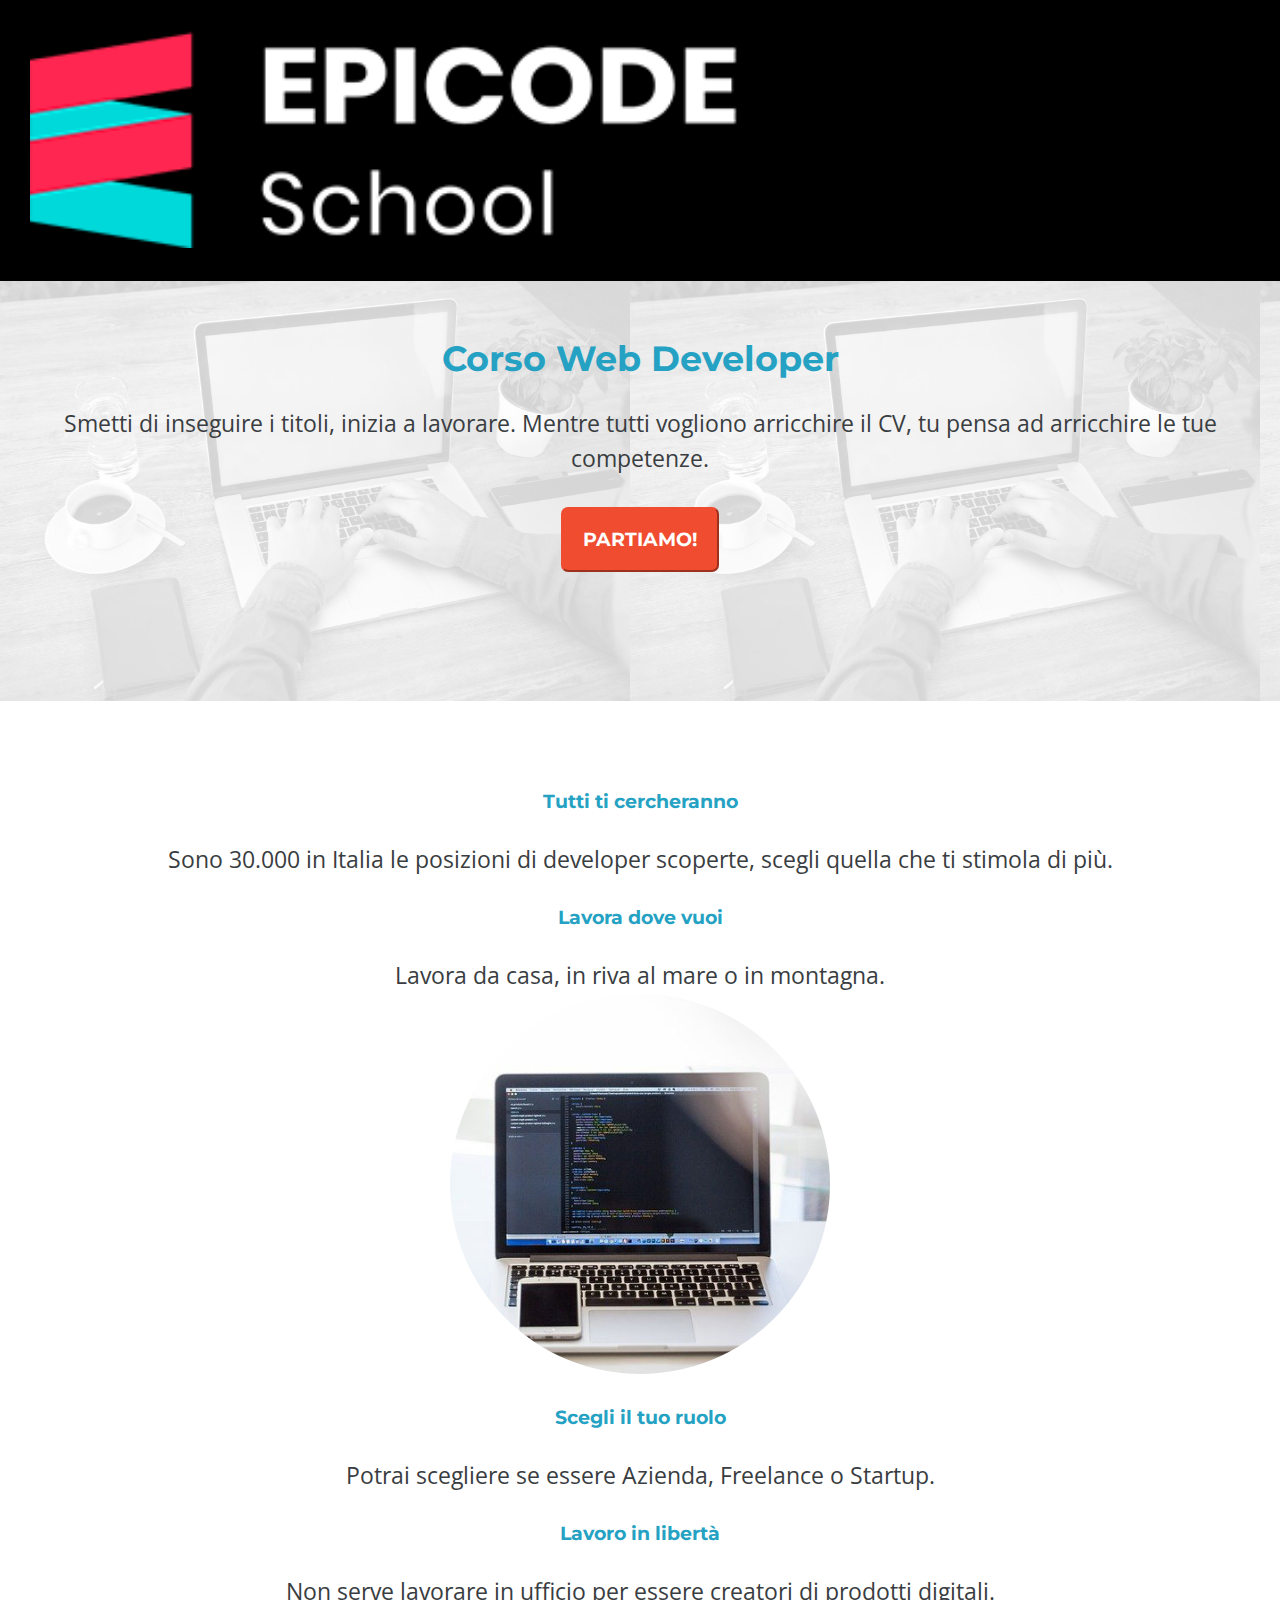
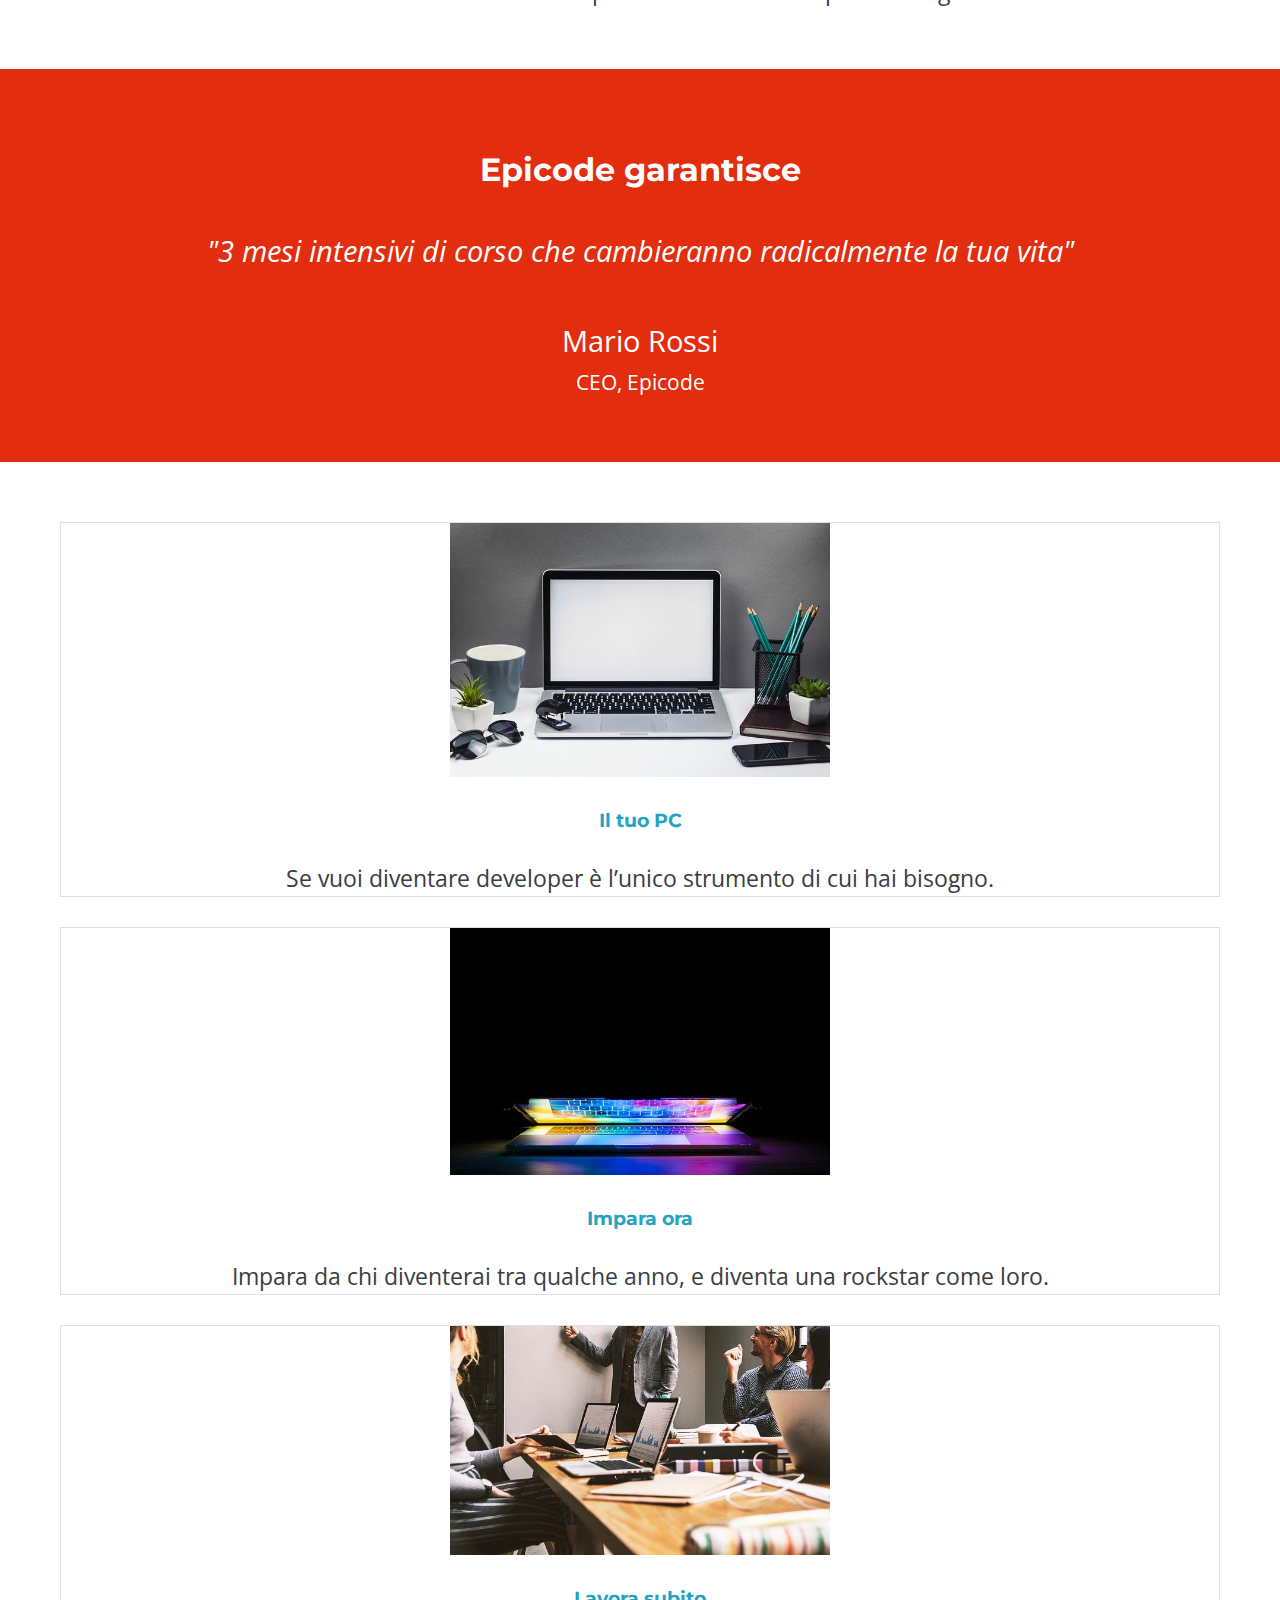
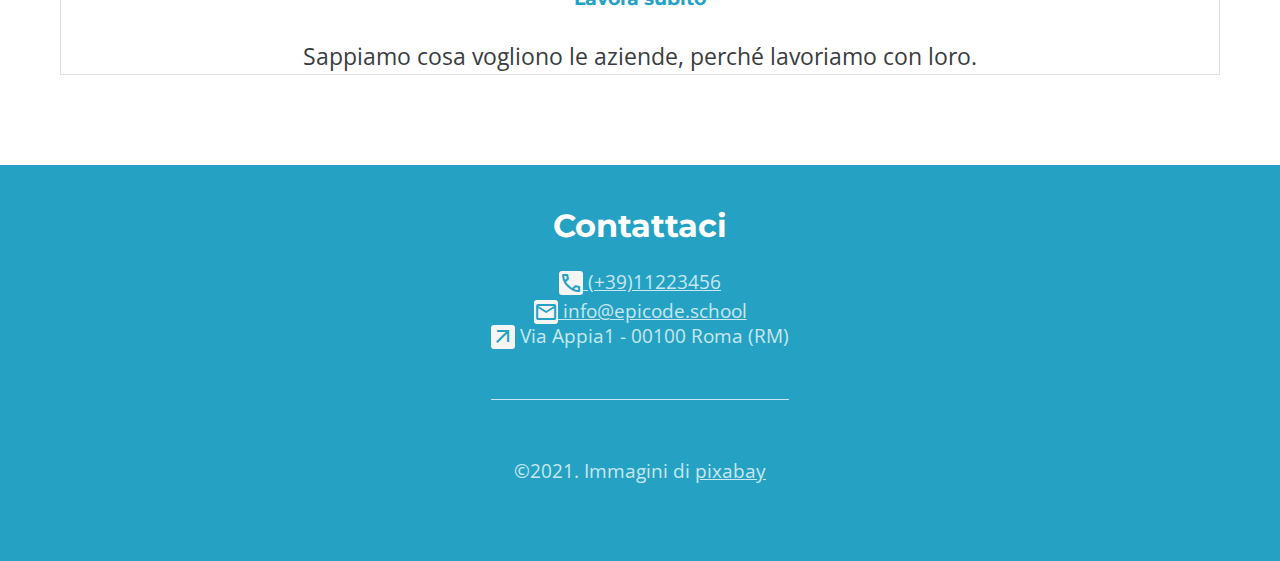
<file: index.html>
<!DOCTYPE html>
<html lang="it">
  <head>
    <meta charset="UTF-8" />
    <meta name="viewport" content="width=device-width, initial-scale=1.0" />
    <meta
      name="description"
      content="Da zero a Epicode con i corsi completi per diventare uno sviluppatore professionista in 3 mesi."
    />
    <title>Corso Web Developer - Epicode school</title>
    <link
      rel="stylesheet"
      href="https://fonts.googleapis.com/css2?family=Material+Symbols+Outlined:opsz,wght,FILL,GRAD@24,400,0,0"
    />
    <link
      rel="stylesheet"
      href="https://fonts.googleapis.com/css2?family=Material+Symbols+Outlined:opsz,wght,FILL,GRAD@24,400,0,0"
    />
    <link
      rel="stylesheet"
      href="https://fonts.googleapis.com/css2?family=Material+Symbols+Outlined:opsz,wght,FILL,GRAD@24,400,0,0"
    />
    <link rel="stylesheet" href="/Esercizio/css/style.css" />
  </head>
  <body>
    <header>
      <div id="logo">
        <img
          class="logo"
          src="./Esercizio/images/logo.png"
          alt="Logo Epicode"
        />
      </div>
    </header>
    <main>
      <section id="section1">
        <h1 id="title">Corso Web Developer</h1>
        <p>
          Smetti di inseguire i titoli, inizia a lavorare. Mentre tutti vogliono
          arricchire il CV, tu pensa ad arricchire le tue competenze.
        </p>
        <a href="#footer"
          ><input class="button" type="button" value="PARTIAMO!"
        /></a>
      </section>
      <section id="section2">
        <div>
          <h2>Tutti ti cercheranno</h2>
          <p>
            Sono 30.000 in Italia le posizioni di developer scoperte, scegli
            quella che ti stimola di più.
          </p>
          <h2>Lavora dove vuoi</h2>
          <p>Lavora da casa, in riva al mare o in montagna.</p>
          <img
            class="notebook"
            src="/Esercizio/images/notebook.jpg"
            alt="notebook"
          />
          <h2>Scegli il tuo ruolo</h2>
          <p>Potrai scegliere se essere Azienda, Freelance o Startup.</p>
          <h2>Lavoro in libertà</h2>
          <p>
            Non serve lavorare in ufficio per essere creatori di prodotti
            digitali.
          </p>
        </div>
      </section>
      <section id="section3">
        <h2>Epicode garantisce</h2>
        <blockquote>
          <p>
            "3 mesi intensivi di corso che cambieranno radicalmente la tua vita"
          </p>
        </blockquote>
        <p>Mario Rossi</p>
        <p class="p1">CEO, Epicode</p>
      </section>
      <section id="section4">
        <div class="card">
          <img class="pcimage" src="/Esercizio/images/foto1.jpg" alt="pc1" />
          <h2>Il tuo PC</h2>
          <p>
            Se vuoi diventare developer è l’unico strumento di cui hai bisogno.
          </p>
        </div>
        <div class="card">
          <img class="pcimage" src="/Esercizio/images/foto2.jpg" alt="pc2" />
          <h2>Impara ora</h2>
          <p>
            Impara da chi diventerai tra qualche anno, e diventa una rockstar
            come loro.
          </p>
        </div>
        <div class="card">
          <img class="pcimage" src="/Esercizio/images/foto3.jpg" alt="pc3" />
          <h2>Lavora subito</h2>
          <p>Sappiamo cosa vogliono le aziende, perché lavoriamo con loro.</p>
        </div>
      </section>
    </main>
    <footer>
      <h2>Contattaci</h2>
      <div id="footer">
        <a class="links" href="tel:+11223456"
          ><span class="material-symbols-outlined"> call </span>
          (+39)11223456</a
        >
        <a class="links" href="mailto:info@epicode.school"
          ><span class="material-symbols-outlined"> mail </span>
          info@epicode.school</a
        >
        <p class="linea">
          <span class="material-symbols-outlined"> arrow_outward </span> Via
          Appia1 - 00100 Roma (RM)
        </p>
        <p class="p1">
          &copy;2021. Immagini di
          <a class="p1" href="http://pixabay.com/it/" target="_blank"
            >pixabay</a
          >
        </p>
      </div>
    </footer>
  </body>
</html>
</file>
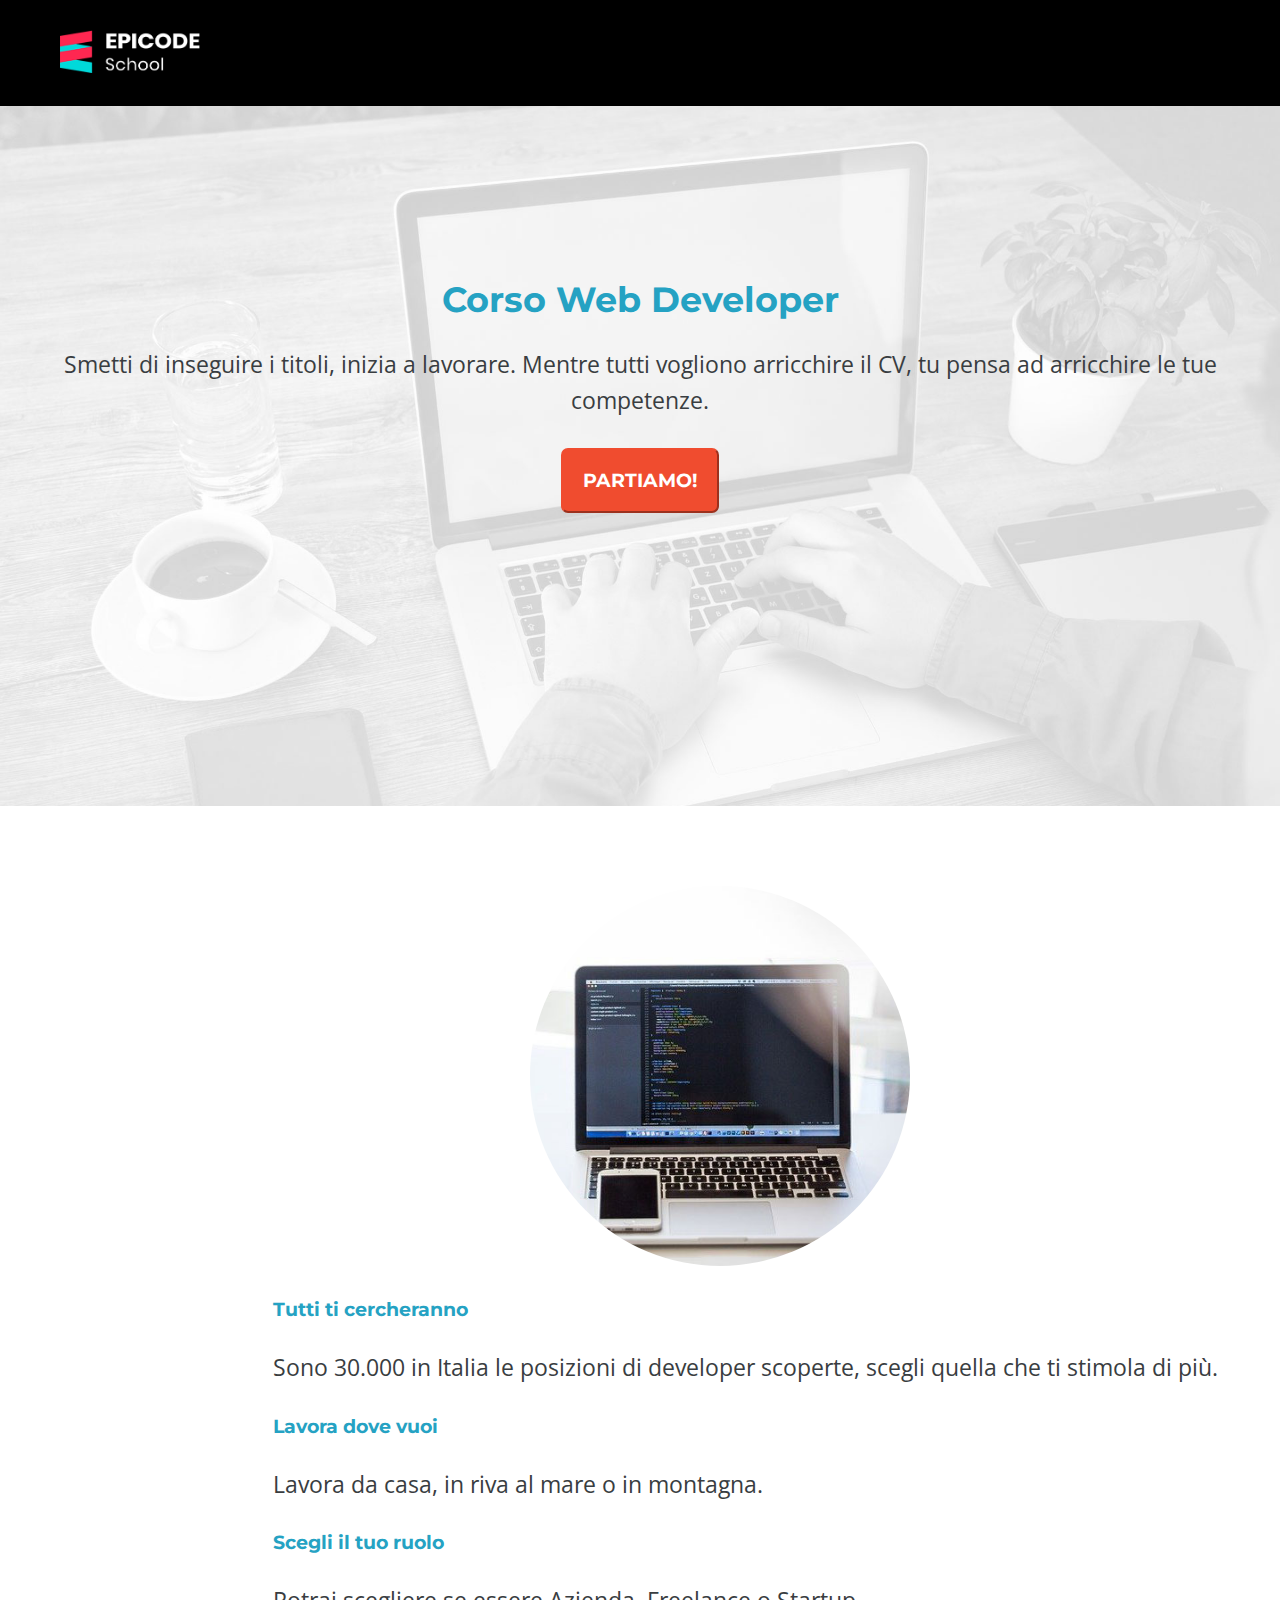
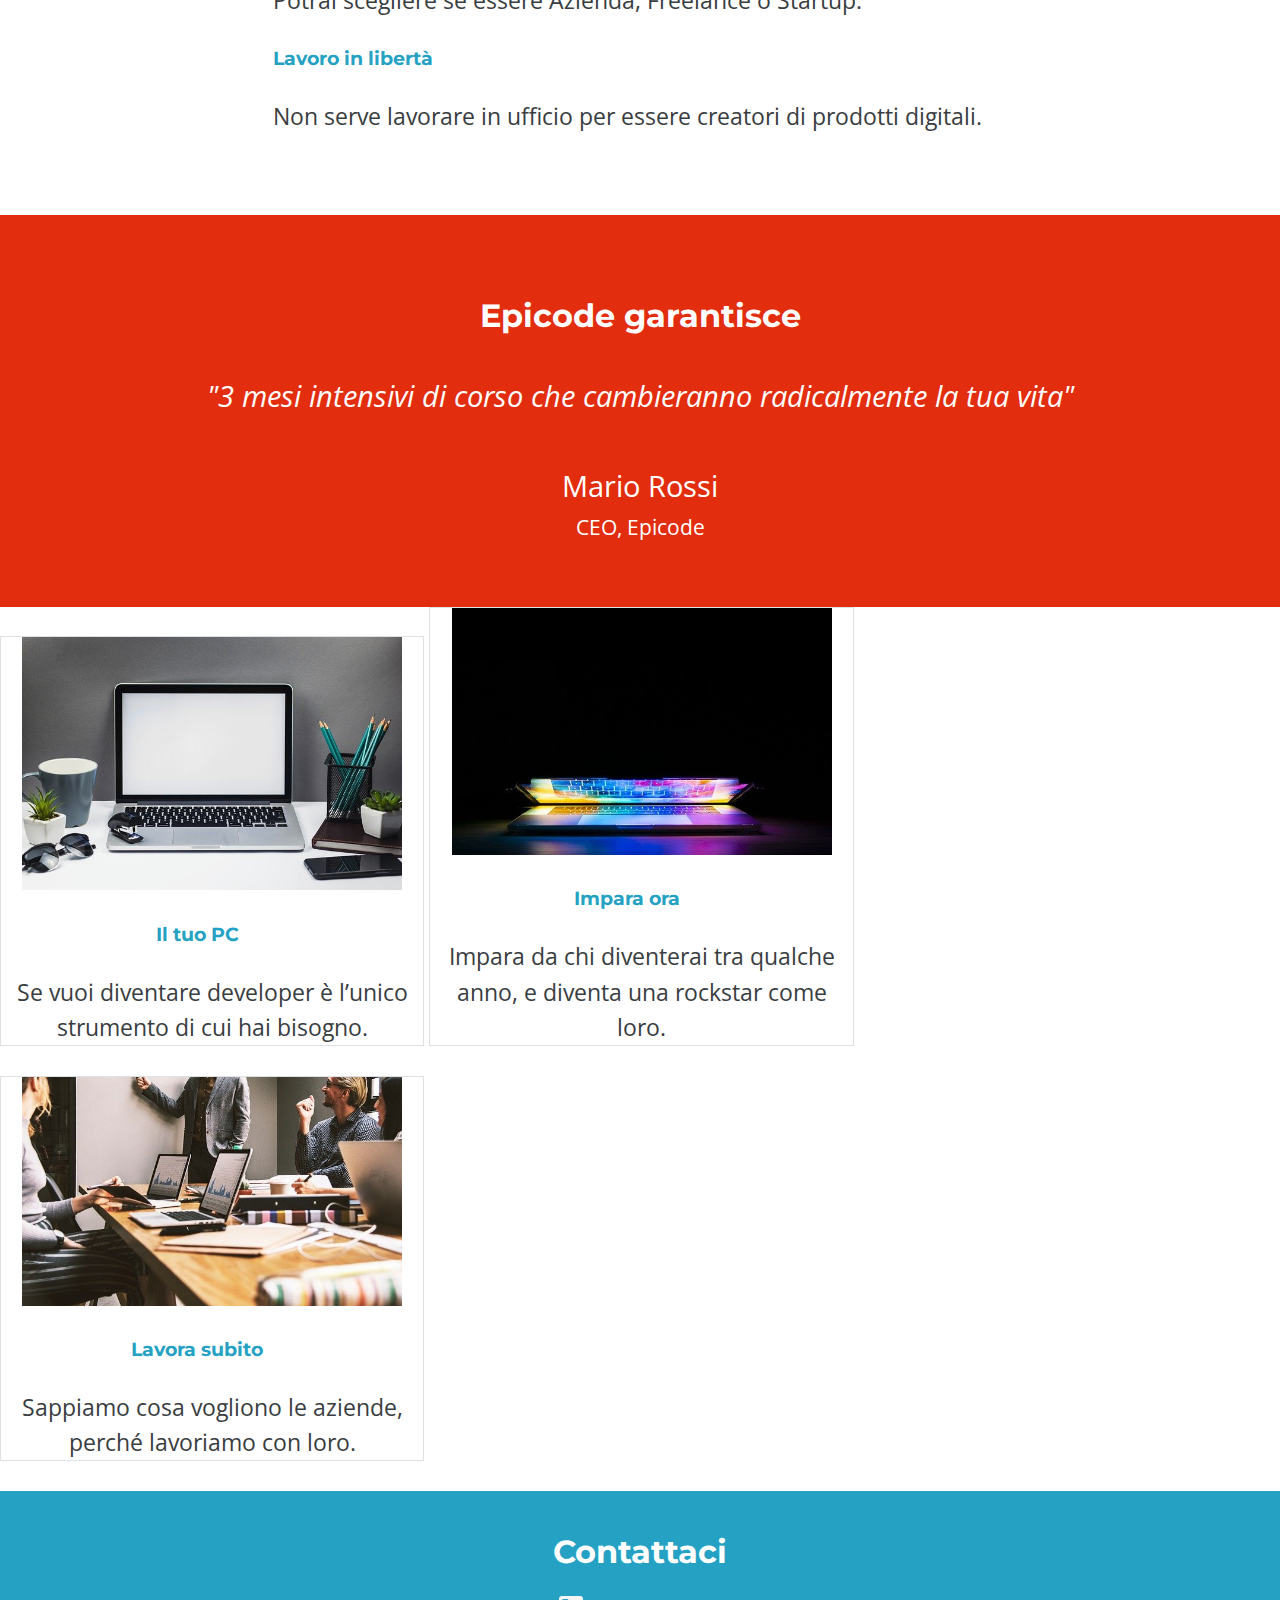
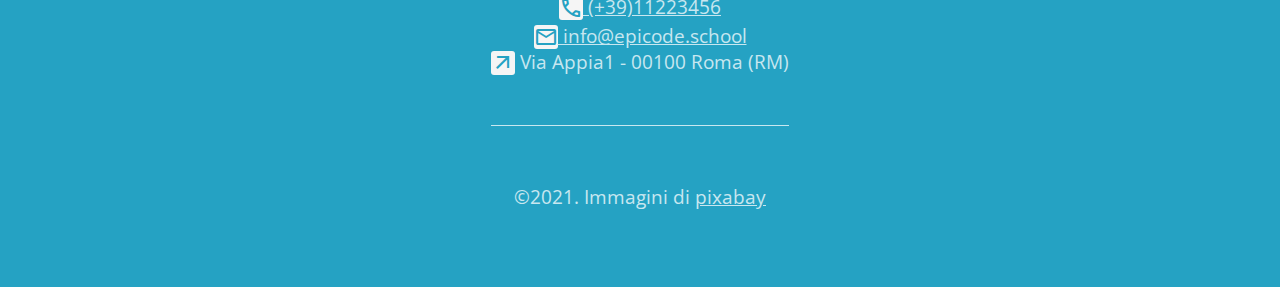
<file: index-desktop.html>
<!DOCTYPE html>
<html lang="it">
  <head>
    <meta charset="UTF-8" />
    <meta name="viewport" content="width=device-width, initial-scale=1.0" />
    <meta
      name="description"
      content="Da zero a Epicode con i corsi completi per diventare uno sviluppatore professionista in 3 mesi."
    />
    <title>Corso Web Developer - Epicode school</title>
    <link
      rel="stylesheet"
      href="https://fonts.googleapis.com/css2?family=Material+Symbols+Outlined:opsz,wght,FILL,GRAD@24,400,0,0"
    />
    <link
      rel="stylesheet"
      href="https://fonts.googleapis.com/css2?family=Material+Symbols+Outlined:opsz,wght,FILL,GRAD@24,400,0,0"
    />
    <link
      rel="stylesheet"
      href="https://fonts.googleapis.com/css2?family=Material+Symbols+Outlined:opsz,wght,FILL,GRAD@24,400,0,0"
    />
    <link rel="stylesheet" href="/Esercizio/css/style-descktop.css" />
  </head>
  <body>
    <header>
      <div id="logo">
        <img
          class="logo"
          src="./Esercizio/images/logo.png"
          alt="Logo Epicode"
        />
      </div>
    </header>
    <main>
      <section id="section1">
        <h1 id="title">Corso Web Developer</h1>
        <p>
          Smetti di inseguire i titoli, inizia a lavorare. Mentre tutti vogliono
          arricchire il CV, tu pensa ad arricchire le tue competenze.
        </p>
        <a href="#footer"
          ><input class="button" type="button" value="PARTIAMO!"
        /></a>
      </section>
      <section id="section2">
        <div>
          <img
            class="notebook"
            src="/Esercizio/images/notebook.jpg"
            alt="notebook"
          />
          <div class="primo-blocco">
            <h2>Tutti ti cercheranno</h2>
            <p>
              Sono 30.000 in Italia le posizioni di developer scoperte, scegli
              quella che ti stimola di più.
            </p>
            <h2>Lavora dove vuoi</h2>
            <p>Lavora da casa, in riva al mare o in montagna.</p>
            <h2>Scegli il tuo ruolo</h2>
            <p>Potrai scegliere se essere Azienda, Freelance o Startup.</p>
            <h2>Lavoro in libertà</h2>
            <p>
              Non serve lavorare in ufficio per essere creatori di prodotti
              digitali.
            </p>
          </div>
        </div>
      </section>
      <section id="section3">
        <h2>Epicode garantisce</h2>
        <blockquote>
          <p>
            "3 mesi intensivi di corso che cambieranno radicalmente la tua vita"
          </p>
        </blockquote>
        <p>Mario Rossi</p>
        <p class="p1">CEO, Epicode</p>
      </section>
      <section id="section4">
        <div class="card">
          <img class="pcimage" src="/Esercizio/images/foto1.jpg" alt="pc1" />
          <h2>Il tuo PC</h2>
          <p>
            Se vuoi diventare developer è l’unico strumento di cui hai bisogno.
          </p>
        </div>
        <div class="card">
          <img class="pcimage" src="/Esercizio/images/foto2.jpg" alt="pc2" />
          <h2>Impara ora</h2>
          <p>
            Impara da chi diventerai tra qualche anno, e diventa una rockstar
            come loro.
          </p>
        </div>
        <div class="card">
          <img class="pcimage" src="/Esercizio/images/foto3.jpg" alt="pc3" />
          <h2>Lavora subito</h2>
          <p>Sappiamo cosa vogliono le aziende, perché lavoriamo con loro.</p>
        </div>
      </section>
    </main>
    <footer>
      <h2>Contattaci</h2>
      <div id="footer">
        <a class="links" href="tel:+11223456"
          ><span class="material-symbols-outlined"> call </span>
          (+39)11223456</a
        >
        <a class="links" href="mailto:info@epicode.school"
          ><span class="material-symbols-outlined"> mail </span>
          info@epicode.school</a
        >
        <p class="linea">
          <span class="material-symbols-outlined"> arrow_outward </span> Via
          Appia1 - 00100 Roma (RM)
        </p>
        <p class="p1">
          &copy;2021. Immagini di
          <a class="p1" href="http://pixabay.com/it/" target="_blank"
            >pixabay</a
          >
        </p>
      </div>
    </footer>
  </body>
</html>
</file>
<file: Esercizio/css/style.css>
/* Your styles here */
@import url('https://fonts.googleapis.com/css2?family=Open+Sans:ital,wght@0,300..800;1,300..800&display=swap');
@import url('https://fonts.googleapis.com/css2?family=Montserrat:ital,wght@0,100..900;1,100..900&family=Open+Sans:ital,wght@0,300..800;1,300..800&display=swap');



* {
    margin: 0;
	padding: 0;
	box-sizing: border-box;
	line-height: 1.2rem;
	font-size: 1.1rem;
	
}

body{
    font-family: "Open Sans", sans-serif;
    font-size: 1.2rem;
    line-height: 1.65rem;
    color: #393d41;

}

#logo{
    background-color: black;
    width: 100%;   
}
.logo{
    background-color: black;
    width: 60%;
    padding: 30px;

}
#section1{
    text-align: center;
    background-image: url(/Esercizio/images/banner.jpg);
    background-size: contain;
    height: 300px;
    padding: 60px;
    box-sizing: content-box;
}
.button{
    font-family: "Montserrat", sans-serif;
    background-color: #f04c2f;
    font-weight: bold;
    color: white;
    padding: 20px;
    border-radius: 7px;
    margin: 30px;
    border-color: #f04c2f;
}
#title{
    font-family: "Montserrat", sans-serif;
    font-weight: bold;
    color: #25a2c3;
    line-height: 2rem;
    font-size: 2rem;
    margin-bottom: 30px;   
}
#section1 p, #section2 p, #section4 p{
    font-size: 1.2em;
    line-height: 2rem;
}
#section2, #section3, #section4{
    text-align: center;
    background-size: contain;
    box-sizing: content-box;
    padding: 60px;
}
#section2 h2, #section4 h2{
    font-family: "Montserrat", sans-serif;
    font-weight: bold;
    color: #25a2c3;
    margin: 30px;
}
.notebook{
    border-radius: 50%;
    box-sizing: border-box;
    width: 380px;
    
}
#section3{
    background-color: #e22d0e;
    color: white;
}
#section3 h2{
    font-family: "Montserrat", sans-serif;
    font-weight: bold;
    margin: 30px;
    font-size: 1.8rem;
}
blockquote{
    font-style: italic;
    margin: 50px 0;
}
#section3 p{
    font-size: 1.5em;
    line-height: 2.3rem;
}
#section3 .p1{
    font-size: 1.1em;
}
.card{
    border: 1px solid #dee1e3;
    margin-bottom: 30px;
}
.pcimage{
    width: 380px;
}
footer{
    background-color: #25a2c3;
    text-align: center;
    padding: 50px;
}
footer h2{
    color: white;
    font-family: "Montserrat", sans-serif;
    font-weight: bold;
    font-size: 1.8rem;
    margin-bottom: 30px;
}
#footer{
    color: #c8e7f0;
}
.links{
    display: block;
    line-height: 1.5em;
    color: #c8e7f0;
}
footer p{
    margin-bottom: 30px;
}
footer .p1{
    margin-top: 30px;
    color: #c8e7f0;
}
.linea{
    border-bottom: 1px solid #c8e7f0;
    display: inline-block;
    padding-bottom: 50px;
}
.material-symbols-outlined{
    vertical-align: text-bottom;
    background-color: whitesmoke;
    color: #25a2c3;
    border-radius: 3px;
}
</file>
<file: Esercizio/css/style-descktop.css>
/* Your styles here */
@import url('https://fonts.googleapis.com/css2?family=Open+Sans:ital,wght@0,300..800;1,300..800&display=swap');
@import url('https://fonts.googleapis.com/css2?family=Montserrat:ital,wght@0,100..900;1,100..900&family=Open+Sans:ital,wght@0,300..800;1,300..800&display=swap');



* {
    margin: 0;
	padding: 0;
	box-sizing: border-box;
	line-height: 1.2rem;
	font-size: 1.1rem;
	
}

body{
    font-family: "Open Sans", sans-serif;
    font-size: 1.2rem;
    line-height: 1.65rem;
    color: #393d41;
}

#logo{
    background-color: black;
    width: 100%;   
}
.logo{
    background-color: black;
    width: 200px;
    padding: 30px;
    margin-left: 30px;

}
#section1{
    text-align: center;
    background-image: url(/Esercizio/images/banner.jpg);
    background-size: cover;
    background-repeat: no-repeat;
    width: 100%;
    height: 700px;
    padding: 60px;
}
.button{
    font-family: "Montserrat", sans-serif;
    background-color: #f04c2f;
    font-weight: bold;
    color: white;
    padding: 20px;
    border-radius: 7px;
    margin: 30px;
    border-color: #f04c2f;
}
#title{
    font-family: "Montserrat", sans-serif;
    font-weight: bold;
    color: #25a2c3;
    line-height: 2rem;
    font-size: 2rem;
    margin-bottom: 30px;
    margin-top: 10%;   
}
#section1 p, #section2 p, #section4 p{
    font-size: 1.2em;
    line-height: 2rem;
}
#section3 {
    text-align: center;
    background-size: contain;
    box-sizing: content-box;
    padding: 60px;
}
#section2{
    text-align: center;
    margin: 80px;
    box-sizing: content-box;
    width: 100%;
}
.primo-blocco{
    display: inline-block;
    text-align: start;
    margin-left: 50px;

}
#section2 h2, #section4 h2{
    font-family: "Montserrat", sans-serif;
    font-weight: bold;
    color: #25a2c3;
    margin: 30px;
    margin-left: 0;
}
.notebook{
    border-radius: 50%;
    box-sizing: border-box;
    width: 380px;
    display: inline-block;
}
#section3{
    background-color: #e22d0e;
    color: white;
}
#section3 h2{
    font-family: "Montserrat", sans-serif;
    font-weight: bold;
    margin: 30px;
    font-size: 1.8rem;
}
blockquote{
    font-style: italic;
    margin: 50px 0;
}
#section3 p{
    font-size: 1.5em;
    line-height: 2.3rem;
}
#section3 .p1{
    font-size: 1.1em;
}
.card{
    border: 1px solid #dee1e3;
    margin-bottom: 30px;
    display: inline-block;
    text-align: center;
    box-sizing: content-box;
    width: 33%;
}
.pcimage{
    width: 380px;
}
footer{
    background-color: #25a2c3;
    text-align: center;
    padding: 50px;
}
footer h2{
    color: white;
    font-family: "Montserrat", sans-serif;
    font-weight: bold;
    font-size: 1.8rem;
    margin-bottom: 30px;
}
#footer{
    color: #c8e7f0;
}
.links{
    display: block;
    line-height: 1.5em;
    color: #c8e7f0;
}
footer p{
    margin-bottom: 30px;
}
footer .p1{
    margin-top: 30px;
    color: #c8e7f0;
}
.linea{
    border-bottom: 1px solid #c8e7f0;
    display: inline-block;
    padding-bottom: 50px;
}

.material-symbols-outlined{
    vertical-align: text-bottom;
    background-color: whitesmoke;
    color: #25a2c3;
    border-radius: 3px;
}
</file>
